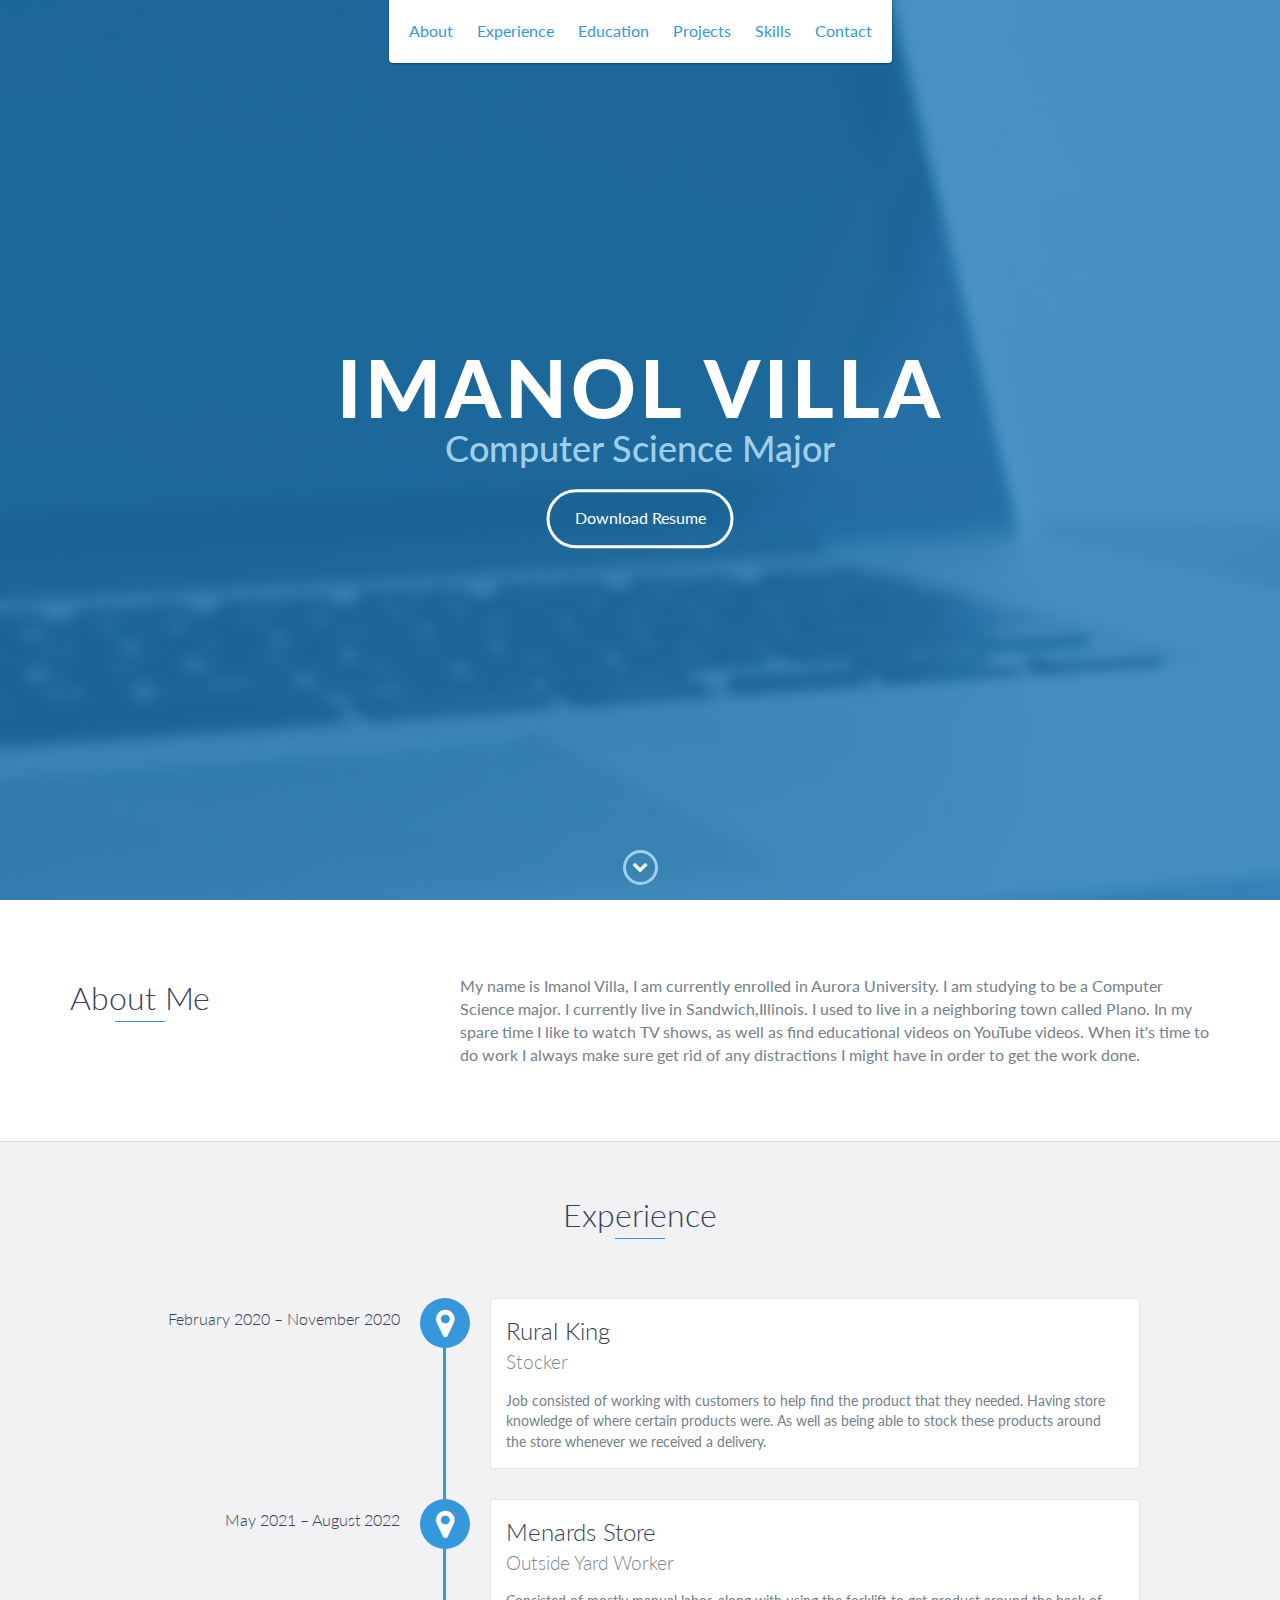
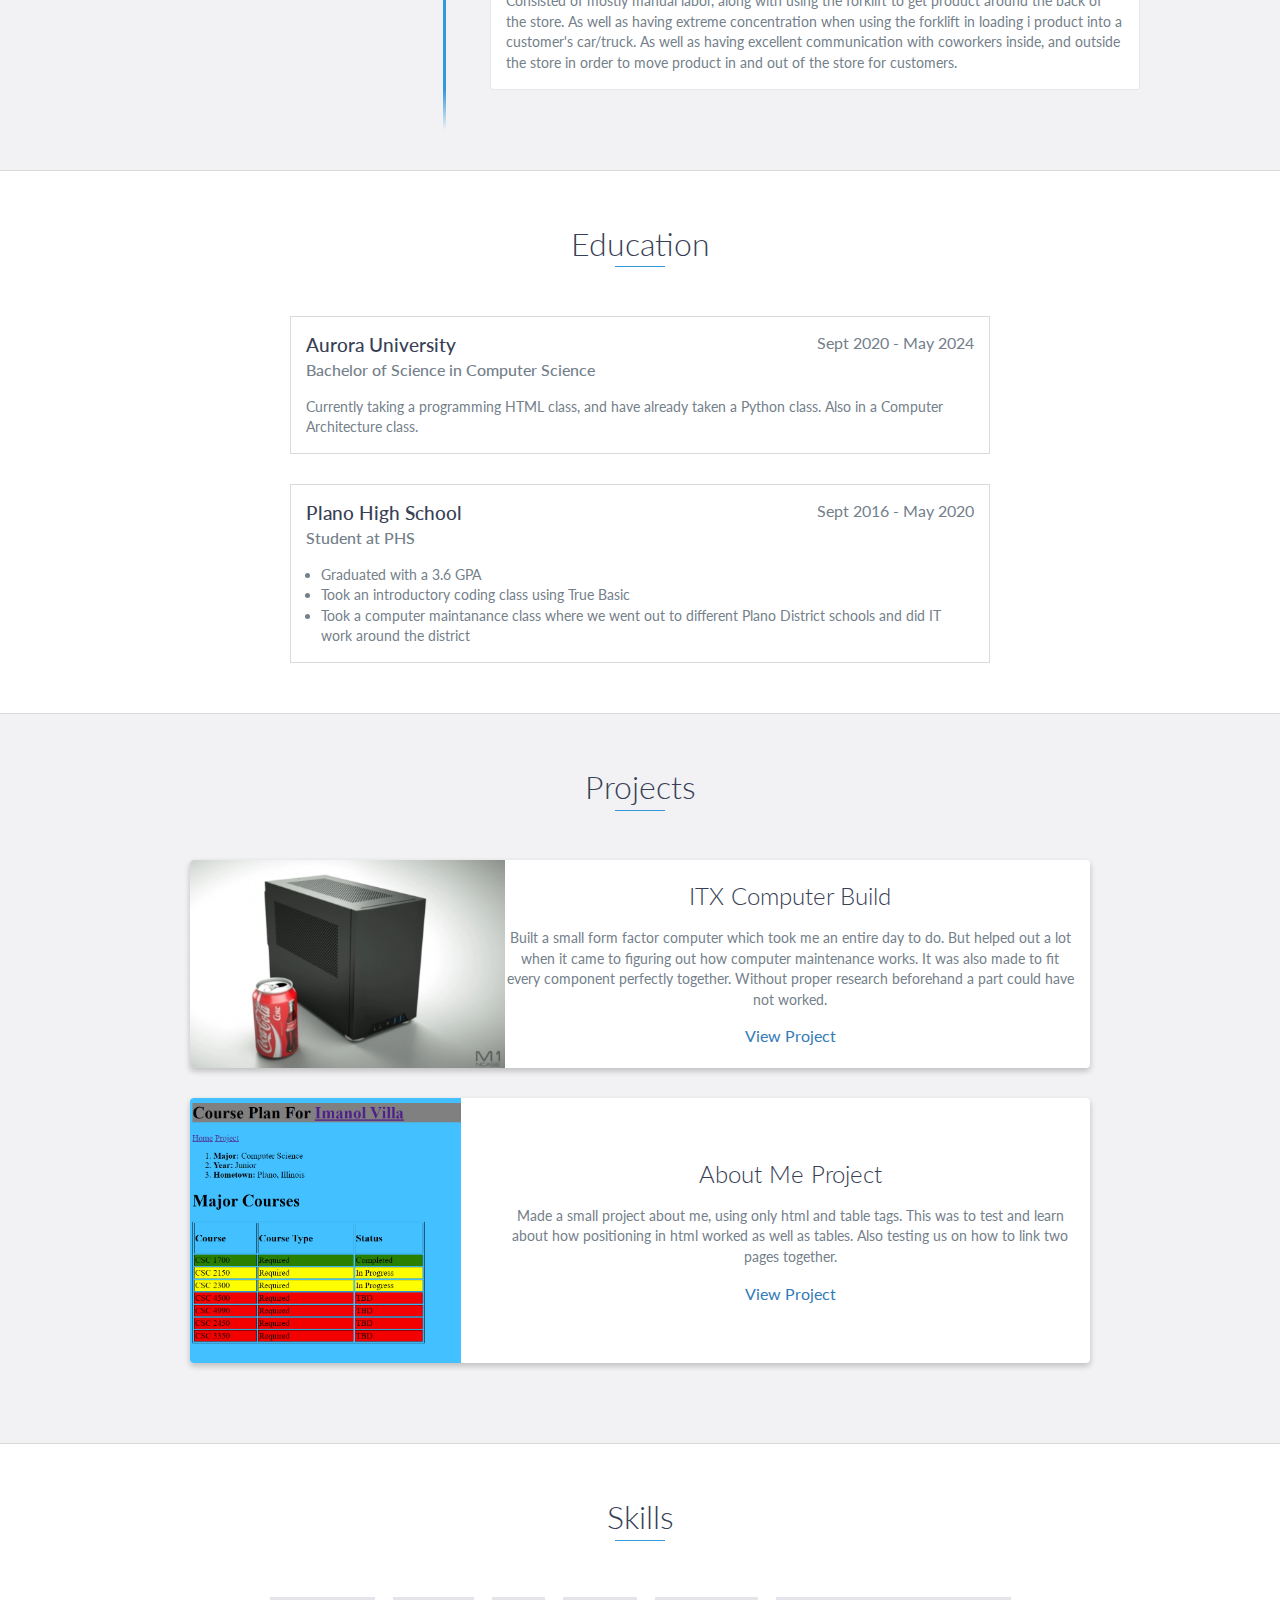
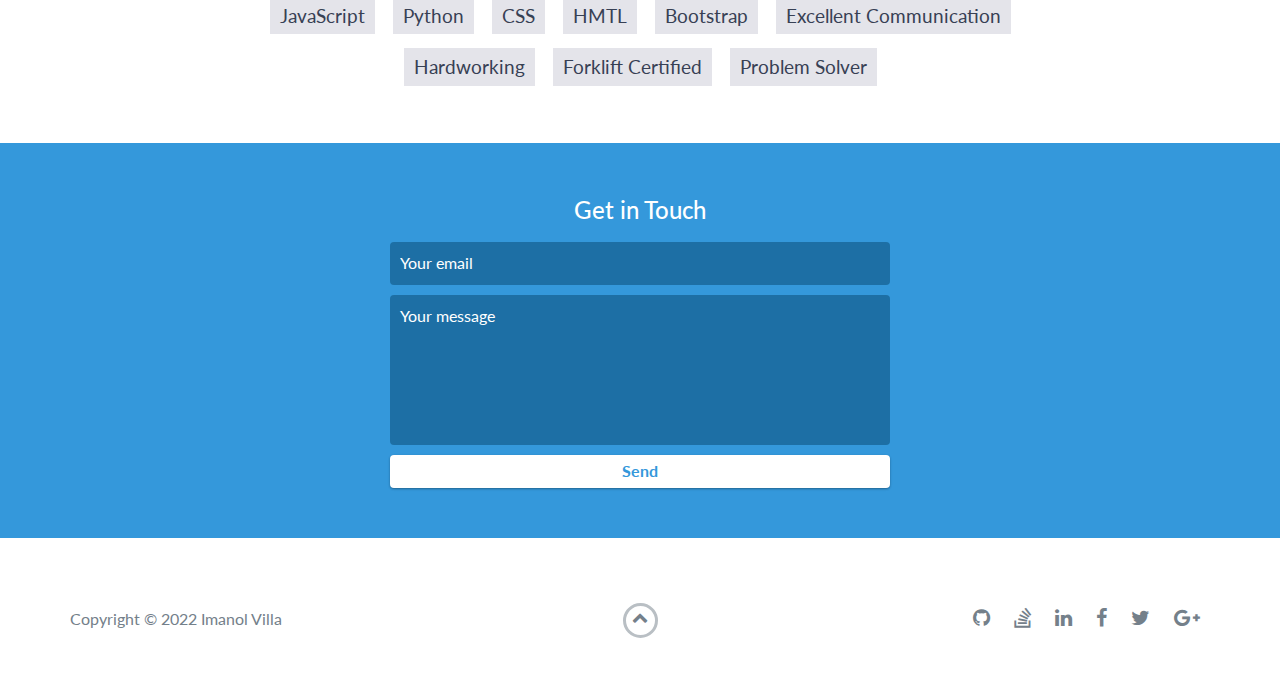
<file: index.html>
<!DOCTYPE html>
<html class="no-js" lang="en">

<head>
    <meta charset="utf-8">
    <meta http-equiv="X-UA-Compatible" content="IE=edge">
    <meta name="viewport" content="width=device-width, initial-scale=1">
    <title>My Portfolio</title>
	<link rel="shortcut icon" href="devportfolio-master/favicon.ico" type="image/x-icon">
	<link rel="icon" href="devportfolio-master/favicon.ico" type="image/x-icon">
    <link href="https://fonts.googleapis.com/css?family=Lato:300,400,700,900" rel="stylesheet">
    <link rel="stylesheet" href="libs/font-awesome/css/font-awesome.min.css">
    <link href="css/bootstrap.min.css" rel="stylesheet">
    <link href="css/styles.css" rel="stylesheet">
</head>

<body>
    <div id="mobile-menu-open" class="shadow-large">
        <i class="fa fa-bars" aria-hidden="true"></i>
    </div>
    <!-- End #mobile-menu-toggle -->
    <header>
        <div id="mobile-menu-close">
            <span>Close</span> <i class="fa fa-times" aria-hidden="true"></i>
        </div>
        <ul id="menu" class="shadow">
            <li>
                <a href="#about">About</a>
            </li>
            <li>
                <a href="#experience">Experience</a>
            </li>
            <li>
                <a href="#education">Education</a>
            </li>
            <li>
                <a href="#projects">Projects</a>
            </li>
            <li>
                <a href="#skills">Skills</a>
            </li>
            <li>
                <a href="#contact">Contact</a>
            </li>
        </ul>
    </header>
    <!-- End header -->

    <div id="lead">
        <div id="lead-content">
            <h1>Imanol Villa</h1>
            <h2>Computer Science Major</h2>
            <a href="images/Resume.pdf" class="btn-rounded-white" download="">Download Resume</a>
        </div>
        <!-- End #lead-content -->

        <div id="lead-overlay"></div>

        <div id="lead-down">
            <span>
                <i class="fa fa-chevron-down" aria-hidden="true"></i>
            </span>
        </div>
        <!-- End #lead-down -->
    </div>
    <!-- End #lead -->

    <div id="about">
        <div class="container">
            <div class="row">
                <div class="col-md-4">
                    <h2 class="heading">About Me</h2>
                </div>
                <div class="col-md-8">
                    <p>
                        My name is Imanol Villa, I am currently enrolled in Aurora University. I am studying to be a
                        Computer Science major. I currently live in Sandwich,Illinois. I used to live in a neighboring town
                        called Plano. In my spare time I like to watch TV shows, as well as find educational videos on
                        YouTube videos. When it's time to do work I always make sure get rid of any distractions I might have in order to
                        get the work done.
                    </p>
                </div>
            </div>
        </div>
    </div>
    <!-- End #about -->

    <div id="experience" class="background-alt">
        <h2 class="heading">Experience</h2>
        <div id="experience-timeline">
            <div data-date="February 2020 – November 2020">
                <h3>Rural King</h3>
                <h4>Stocker</h4>
                <p>
                    Job consisted of working with customers to help find the product that they needed.
                    Having store knowledge of where certain products were. As well as being able to stock these
                    products around the store whenever we received a delivery.
                </p>
            </div>
            <div data-date="May 2021 – August 2022">
                <h3>Menards Store</h3>
                <h4>Outside Yard Worker</h4>
                <p>
                   Consisted of mostly manual labor, along with using the forklift to get product around
                   the back of the store. As well as having extreme concentration when using the forklift in loading i
                   product into a customer's car/truck. As well as having excellent communication with coworkers
                   inside, and outside the store in order to move product in and out of the store for customers.
                </p>
            </div>


        </div>
    </div>
    <!-- End #experience -->

    <div id="education">
        <h2 class="heading">Education</h2>
        <div class="education-block">
            <h3>Aurora University</h3>
            <span class="education-date">Sept 2020 - May 2024</span>
            <h4>Bachelor of Science in Computer Science</h4>
            <p>
                Currently taking a programming HTML class, and have already taken a Python class. Also
                in a Computer Architecture class.
            </p>
        </div>
        <!-- End .education-block -->

        <div class="education-block">
            <h3>Plano High School</h3>
            <span class="education-date">Sept 2016 - May 2020</span>
            <h4>Student at PHS</h4>
            <ul>
                <li>
                    Graduated with a 3.6 GPA
                </li>
                <li>
                    Took an introductory coding class using True Basic
                </li>
                <li>
                    Took a computer maintanance class where we went out to different Plano District schools
                    and did IT work around the district
                </li>
            </ul>
        </div>
        <!-- End .education-block -->
    </div>
    <!-- End #education -->

    <div id="projects" class="background-alt">
        <h2 class="heading">Projects</h2>
        <div class="container">
            <div class="row">
                <div class="project shadow-large">
                    <div class="project-image">
                        <img style="width: 35%; float: left" src="images/ncase.png" />
                    </div>
                    <!-- End .project-image -->
                    <div class="project-info">
                        <h3>ITX Computer Build</h3>
                        <p>
                            Built a small form factor computer which took me an entire day to do. But helped out a lot when
                            it came to figuring out how computer maintenance works. It was also made to fit every component
                            perfectly together. Without proper research beforehand a part could have not worked.
                        </p>
                        <a href="http://45.55.136.114/~ivilla02/advancehw_pt2.html">View Project</a>
                    </div>
                    <!-- End .project-info -->
                </div>
                <!-- End .project -->

                <div class="project shadow-large">
                    <div class="project-image">
                        <img style = 'width: 35%; float: left' src="images/AboutMeSS.png" />
                    </div>
                    <!-- End .project-image -->
                    <div class="project-info">
                        <h3>About Me Project</h3>
                        <p>
                            Made a small project about me, using only html and table tags. This was to test and learn
                            about how positioning in html worked as well as tables. Also testing us on how to link two pages
                            together.
                        </p>
                        <a href="http://45.55.136.114/~ivilla02/advance_hw.html">View Project</a>
                    </div>
                    <!-- End .project-info -->
                </div>
                <!-- End .project -->
            </div>
        </div>
    </div>
    <!-- End #projects -->

    <div id="skills">
        <h2 class="heading">Skills</h2>
        <ul>
            <li>JavaScript</li>
            <li>Python</li>
            <li>CSS</li>
            <li>HMTL</li>
            <li>Bootstrap</li>
            <li>Excellent Communication </li>
            <li>Hardworking</li>
            <li>Forklift Certified</li>
            <li>Problem Solver</li>

        </ul>
    </div>
    <!-- End #skills -->

    <div id="contact">
        <h2>Get in Touch</h2>
        <div id="contact-form">
            <form method="POST" action="https://formspree.io/f/xrgdlvon">
                <input type="hidden" name="_subject" value="Contact request from personal website" />
                <input type="email" name="_replyto" placeholder="Your email" required>
                <textarea name="message" placeholder="Your message" required></textarea>
                <button type="submit">Send</button>
            </form>
        </div>
        <!-- End #contact-form -->
    </div>
    <!-- End #contact -->

    <footer>
        <div class="container">
            <div class="row">
                <div class="col-sm-5 copyright">
                    <p>
                        Copyright &copy; <span id="current-year">2022</span> Imanol Villa
                    </p>
                </div>
                <div class="col-sm-2 top">
                    <span id="to-top">
                        <i class="fa fa-chevron-up" aria-hidden="true"></i>
                    </span>
                </div>
                <div class="col-sm-5 social">
                    <ul>
                        <li>
                            <a href="https://github.com/" target="_blank"><i class="fa fa-github" aria-hidden="true"></i></a>
                        </li>
                        <li>
                            <a href="https://stackoverflow.com/" target="_blank"><i class="fa fa-stack-overflow" aria-hidden="true"></i></a>
                        </li>
                        <li>
                            <a href="https://linkedin.com/" target="_blank"><i class="fa fa-linkedin" aria-hidden="true"></i></a>
                        </li>
                        <li>
                            <a href="https://www.facebook.com/" target="_blank"><i class="fa fa-facebook" aria-hidden="true"></i></a>
                        </li>
                        <li>
                            <a href="https://twitter.com/" target="_blank"><i class="fa fa-twitter" aria-hidden="true"></i></a>
                        </li>
                        <li>
                            <a href="https://plus.google.com/" target="_blank"><i class="fa fa-google-plus" aria-hidden="true"></i></a>
                        </li>
                    </ul>
                </div>
            </div>
        </div>
    </footer>
    <!-- End footer -->

    <script src="https://ajax.googleapis.com/ajax/libs/jquery/1.12.4/jquery.min.js"></script>
    <script src="js/scripts.min.js"></script>
</body>

</html>
</file>
<file: css/styles.css>
/*!
    Title: Dev Portfolio Template
    Version: 1.2.2
    Last Change: 03/25/2020
    Author: Ryan Fitzgerald
    Repo: https://github.com/RyanFitzgerald/devportfolio-template
    Issues: https://github.com/RyanFitzgerald/devportfolio-template/issues

    Description: This file contains all the styles associated with the page
    that don't come from third party libraries. This file gets compiled using
    Gulp and send to the /css folder which is then loaded on the page.
*/body{font-family:'Lato', sans-serif;font-size:16px}body.active{overflow:hidden;z-index:-1}.no-js #experience-timeline>div{background:#fff;padding:10px;margin-bottom:10px;border:1px solid #dcd9d9}.no-js #experience-timeline>div h3{font-size:1.5em;font-weight:300;color:#374054;display:inline-block;margin:0}.no-js #experience-timeline>div h4{font-size:1.2em;font-weight:300;color:#7e8890;margin:0 0 15px 0}.no-js #experience-timeline>div p{color:#74808a;font-size:0.9em;margin:0}.no-js #experience-timeline:before,.no-js #experience-timeline:after{content:none}@keyframes dropHeader{0%{transform:translateY(-100%)}100%{transform:translateY(0)}}header{position:absolute;top:0;left:0;right:0;text-align:center;z-index:10;animation-name:dropHeader;animation-iteration-count:1;animation-timing-function:ease;animation-duration:0.75s}header ul{display:inline-block;background:#fff;text-align:center;padding:10px;margin:0;border-bottom-right-radius:4px;border-bottom-left-radius:4px}header li{display:inline-block}header a{display:block;color:#3498db;padding:10px}header a:hover{color:#217dbb;text-decoration:none;background:#eee;border-radius:4px}header a:focus{color:#3498db;text-decoration:none}header.active{display:block}header.sticky{position:fixed;z-index:999}#menu.active{display:block}#mobile-menu-open{display:none;cursor:pointer;position:fixed;right:15px;top:10px;color:#3498db;font-size:1.5em;z-index:20;padding:0 7px;border-radius:4px;background:#fff}#mobile-menu-close{display:none;text-align:right;width:100%;background:#fff;font-size:1.5em;padding-right:15px;padding-top:10px;cursor:pointer;color:#3498db}#mobile-menu-close span{font-size:0.5em;text-transform:uppercase}#mobile-menu-close i{vertical-align:middle}footer{padding:50px 0}.copyright{padding-top:20px}.copyright p{margin:0;color:#74808a}.top{text-align:center}.top span{cursor:pointer;display:block;margin:15px auto 0 auto;width:35px;height:35px;border-radius:50%;border:3px solid #b9bfc4;text-align:center}.top i{color:#74808a}.social{text-align:right}.social ul{margin:5px 0 0 0;padding:0}.social li{display:inline-block;font-size:1.25em;list-style:none}.social a{display:block;color:#74808a;padding:10px}.social a:hover{color:#3498db}.btn-rounded-white{display:inline-block;color:#fff;padding:15px 25px;border:3px solid #fff;border-radius:30px;transition:.5s ease all}.btn-rounded-white:hover{color:#3498db;background:#fff;text-decoration:none}.shadow{box-shadow:0 1px 3px rgba(0,0,0,0.12),0 1px 2px rgba(0,0,0,0.24)}.shadow-large{box-shadow:0 3px 6px rgba(0,0,0,0.08),0 3px 6px rgba(0,0,0,0.15)}.heading{position:relative;display:inline-block;font-size:2em;font-weight:300;margin:0 0 30px 0}.heading:after{position:absolute;content:'';top:100%;height:1px;width:50px;left:0;right:0;margin:0 auto;background:#3498db}.background-alt{background:#f2f2f5}#lead{position:relative;height:100vh;min-height:500px;max-height:1080px;background:url(../images/lead-bg.jpg);background-size:cover;padding:15px;overflow:hidden}#lead-content{position:absolute;z-index:10;top:50%;left:50%;transform:translate(-50%, -50%);text-align:center}#lead-content h1,#lead-content h2{margin:0}#lead-content h1{color:#fff;font-weight:900;font-size:5em;text-transform:uppercase;letter-spacing:0.05em;line-height:0.9em}#lead-content h2{color:#a0cfee;font-weight:500;font-size:2.25em;margin-bottom:15px}#lead-overlay{position:absolute;height:100%;width:100%;top:0;right:0;bottom:0;left:0;background:rgba(33,125,187,0.8);z-index:1}#lead-down{position:absolute;left:0;right:0;width:100%;text-align:center;z-index:10;bottom:15px;color:#fff}#lead-down span{cursor:pointer;display:block;margin:0 auto;width:35px;height:35px;border-radius:50%;border:3px solid #a0cfee;text-align:center}#lead-down i{animation:pulsate 1.5s ease;animation-iteration-count:infinite;padding-top:5px}@keyframes pulsate{0%{transform:scale(1, 1)}50%{transform:scale(1.2, 1.2)}100%{transform:scale(1, 1)}}#about{padding:75px 15px;border-bottom:1px solid #dcd9d9}#about h2{color:#374054}#about p{color:#74808a;margin:0}#experience{padding:50px 15px;text-align:center;border-bottom:1px solid #dcd9d9}#experience h2{color:#374054}#experience-timeline{margin:30px auto 0 auto;position:relative;max-width:1000px}#experience-timeline:before{position:absolute;content:'';top:0;bottom:0;left:303px;right:auto;height:100%;width:3px;background:#3498db;z-index:0}#experience-timeline:after{position:absolute;content:'';width:3px;height:40px;background:#3498db;background:linear-gradient(to bottom, #3498db, rgba(52,152,219,0));top:100%;left:303px}.vtimeline-content{margin-left:350px;background:#fff;border:1px solid #e6e6e6;padding:15px;border-radius:3px;text-align:left}.vtimeline-content h3{font-size:1.5em;font-weight:300;color:#374054;display:inline-block;margin:0}.vtimeline-content h4{font-size:1.2em;font-weight:300;color:#7e8890;margin:0 0 15px 0}.vtimeline-content p{color:#74808a;font-size:0.9em;margin:0}.vtimeline-point{position:relative;display:block;vertical-align:top;margin-bottom:30px}.vtimeline-icon{position:relative;color:#fff;width:50px;height:50px;background:#3498db;border-radius:50%;float:left;z-index:99;margin-left:280px}.vtimeline-icon i{display:block;font-size:2em;margin-top:10px}.vtimeline-date{width:260px;text-align:right;position:absolute;left:0;top:10px;font-weight:300;color:#374054}#education{padding:50px 15px 20px 15px;border-bottom:1px solid #dcd9d9;text-align:center}#education h2{color:#374054;margin-bottom:50px}.education-block{max-width:700px;margin:0 auto 30px auto;padding:15px;border:1px solid #dcd9d9;text-align:left}.education-block h3{font-weight:500;float:left;margin:0;color:#374054}.education-block span{color:#74808a;float:right}.education-block h4{color:#74808a;clear:both;font-weight:500;margin:0 0 15px 0}.education-block p,.education-block ul{margin:0;color:#74808a;font-size:0.9em}.education-block ul{padding:0 0 0 15px}#projects{padding:50px 15px;border-bottom:1px solid #dcd9d9;text-align:center}#projects h2{color:#374054;margin-bottom:50px}.project{position:relative;max-width:900px;margin:0 auto 30px auto;overflow:hidden;background:#fff;border-radius:4px}.project-image{float:left}.project-info{position:absolute;top:50%;transform:translateY(-50%);margin-left:300px;padding:15px}.project-info h3{font-size:1.5em;font-weight:300;color:#374054;margin:0 0 15px 0}.project-info p{color:#74808a;margin:0 0 15px 0;font-size:0.9em}.no-image .project-info{position:relative;margin:0;padding:30px 15px;transform:none}#more-projects{display:none}#skills{padding:50px 15px;text-align:center}#skills h2{color:#374054;margin-bottom:50px}#skills ul{display:block;margin:0 auto;padding:0;max-width:800px}#skills li{display:inline-block;margin:7px;padding:5px 10px;color:#374054;background:#e4e4ea;list-style:none;cursor:default;font-size:1.2em}#contact{padding:50px 15px;background:#3498db;text-align:center}#contact h2{margin:0 0 15px 0;color:#fff;font-weight:500}#contact-form{max-width:500px;margin:0 auto}#contact-form input,#contact-form textarea{display:block;width:100%;padding:10px;border-radius:4px;border:none;margin-bottom:10px;background:#1d6fa5;color:#fff;transition:.5s ease all}#contact-form input::-webkit-input-placeholder,#contact-form textarea::-webkit-input-placeholder{color:#fff}#contact-form input:-moz-placeholder,#contact-form textarea:-moz-placeholder{color:#fff;opacity:1}#contact-form input::-moz-placeholder,#contact-form textarea::-moz-placeholder{color:#fff;opacity:1}#contact-form input:-ms-input-placeholder,#contact-form textarea:-ms-input-placeholder{color:#fff}#contact-form input:focus,#contact-form textarea:focus{outline:none;background:#16527a}#contact-form textarea{height:150px;resize:none}#contact-form button{display:block;width:100%;background:#fff;border-radius:4px;padding:5px 10px;border:none;color:#3498db;font-weight:700;box-shadow:0 1px 3px rgba(0,0,0,0.12),0 1px 2px rgba(0,0,0,0.24);transition:.5s ease all}#contact-form button:hover{box-shadow:0 10px 20px rgba(0,0,0,0.19),0 6px 6px rgba(0,0,0,0.23)}.optional-section{padding:50px 15px;text-align:center;border-top:1px solid #dcd9d9}.optional-section h2{color:#374054}.optional-section-block{max-width:700px;margin:0 auto 30px auto;padding:15px;border:1px solid #dcd9d9;background:#fff;text-align:left}.optional-section-block h3{font-weight:500;margin:0 0 15px 0;color:#374054}.optional-section-block h4{color:#74808a;clear:both;font-weight:500;margin:0 0 15px 0}.optional-section-block p,.optional-section-block ul{margin:0 0 15px 0;color:#74808a;font-size:0.9em}.optional-section-block ul{padding:0 0 0 15px}@media only screen and (max-width: 750px){#experience-timeline:before,#experience-timeline:after{left:23px}.vtimeline-date{width:auto;text-align:left;position:relative;margin-bottom:15px;display:block;margin-left:70px}.vtimeline-icon{margin-left:0}.vtimeline-content{margin-left:70px}}@media only screen and (max-width: 992px){#lead{height:auto;min-height:auto;max-height:auto;padding:100px 15px}#lead-content{position:relative;transform:none;left:auto;top:auto}#lead-content h1{font-size:3em}#lead-content h2{font-size:1.75em}#about{text-align:center}#about p{text-align:left}}@media only screen and (max-width: 768px){header{position:fixed;display:none;z-index:999;animation:none;bottom:0;height:100%}#mobile-menu-open,#mobile-menu-close{display:block}#menu{height:100%;overflow-y:auto;box-shadow:none;border-radius:0;width:100%}#menu li{display:block;margin-bottom:10px}#lead-content h1{font-size:2em}#lead-content h2{font-size:1.3em}#lead-content a{padding:10px 20px}#lead-down{display:none}.education-block h3,.education-block span{float:none}.project-image{display:none}.project-info{position:relative;margin:0;padding:30px 15px;top:auto;transform:none}footer{text-align:center}.social{text-align:center}}@media only screen and (max-width: 480px){#lead-content h1{font-size:1.5em}#lead-content h2{font-size:1em}#lead-content a{font-size:0.9em;padding:5px 10px}}
</file>
